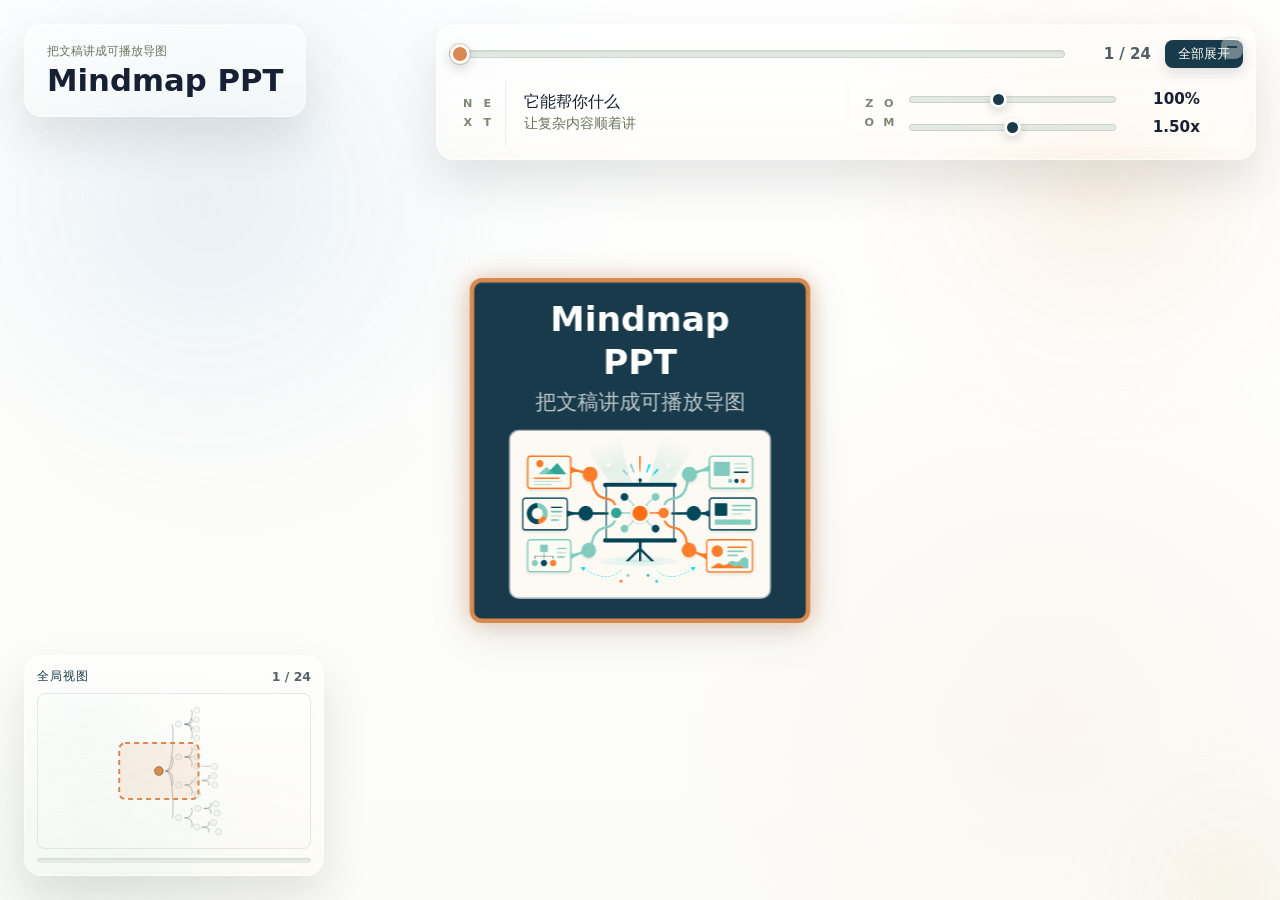
<file: index.html>
<!doctype html>
<html lang="zh-CN">
  <head>
    <meta charset="UTF-8" />
    <meta name="viewport" content="width=device-width, initial-scale=1.0" />
    <title>Mindmap PPT Demo</title>
    <style>
:root {
  --node-image-thumb-width: 161px;
  --node-image-thumb-height: 84px;
  --node-image-expanded-width: 437px;
  --node-image-expanded-height: 480px;
  --node-image-max-ratio: 0.45;
  --active-node-scale: 1.5;
  color: #172033;
  background: #fcfcf8;
  font-family:
    Inter, ui-sans-serif, system-ui, -apple-system, BlinkMacSystemFont, "Segoe UI",
    "PingFang SC", "Microsoft YaHei", sans-serif;
  font-synthesis: none;
  text-rendering: optimizeLegibility;
}

* {
  box-sizing: border-box;
}

body {
  min-width: 320px;
  min-height: 100vh;
  margin: 0;
  background: linear-gradient(180deg, #ffffff 0%, #fbfbf7 100%);
}

button {
  font: inherit;
}

body.image-viewer-open {
  overflow: hidden;
}

.app-shell {
  width: 100vw;
  height: 100vh;
  min-height: 100vh;
  margin: 0;
}

.eyebrow {
  margin: 0 0 5px;
  color: #6b745d;
  font-size: 0.78rem;
  font-weight: 800;
  letter-spacing: 0;
  text-transform: uppercase;
}

h1 {
  margin: 0;
  color: #182033;
  font-size: clamp(1.6rem, 2.4vw, 2.7rem);
  line-height: 1.04;
  white-space: pre-line;
}

.control-main {
  --slider-readout-gap: 14px;
  --slider-readout-width: 72px;
  --zoom-control-pad-x: 12px;
  --control-readout-right: 42px;
  display: grid;
  grid-template-rows: 34px auto;
  gap: 8px;
  min-width: 0;
  transition:
    opacity 220ms ease,
    transform 260ms cubic-bezier(0.22, 1, 0.36, 1);
}

.node-scrubber {
  display: grid;
  grid-template-columns: minmax(0, 1fr) var(--slider-readout-width) auto;
  align-items: center;
  gap: var(--slider-readout-gap);
  min-width: 0;
  height: 34px;
  padding-right: 0;
}

#nodeSlider {
  --slider-progress: 0%;
  appearance: none;
  width: 100%;
  height: 28px;
  margin: 0;
  border-radius: 999px;
  background: transparent;
  cursor: pointer;
}

#nodeSlider::-webkit-slider-runnable-track {
  height: 8px;
  border: 1px solid rgba(31, 52, 56, 0.12);
  border-radius: 999px;
  background:
    linear-gradient(90deg, #183a4a 0 var(--slider-progress), rgba(224, 231, 224, 0.9) var(--slider-progress) 100%);
  box-shadow: inset 0 1px 2px rgba(24, 36, 42, 0.1);
}

#nodeSlider::-moz-range-track {
  height: 8px;
  border: 1px solid rgba(31, 52, 56, 0.12);
  border-radius: 999px;
  background:
    linear-gradient(90deg, #183a4a 0 var(--slider-progress), rgba(224, 231, 224, 0.9) var(--slider-progress) 100%);
  box-shadow: inset 0 1px 2px rgba(24, 36, 42, 0.1);
}

#nodeSlider::-webkit-slider-thumb {
  appearance: none;
  width: 20px;
  height: 20px;
  margin-top: -7px;
  border: 3px solid #ffffff;
  border-radius: 999px;
  background: #d8894f;
  box-shadow:
    0 4px 12px rgba(24, 36, 42, 0.2),
    0 0 0 1px rgba(161, 86, 43, 0.26);
}

#nodeSlider::-moz-range-thumb {
  width: 14px;
  height: 14px;
  border: 3px solid #ffffff;
  border-radius: 999px;
  background: #d8894f;
  box-shadow:
    0 4px 12px rgba(24, 36, 42, 0.2),
    0 0 0 1px rgba(161, 86, 43, 0.26);
}

#nodeSlider:focus-visible {
  outline: none;
}

#nodeSlider:focus-visible::-webkit-slider-thumb {
  box-shadow:
    0 4px 12px rgba(24, 36, 42, 0.2),
    0 0 0 1px rgba(161, 86, 43, 0.26),
    0 0 0 4px rgba(216, 137, 79, 0.2);
}

#nodeSlider:focus-visible::-moz-range-thumb {
  box-shadow:
    0 4px 12px rgba(24, 36, 42, 0.2),
    0 0 0 1px rgba(161, 86, 43, 0.26),
    0 0 0 4px rgba(216, 137, 79, 0.2);
}

.counter {
  min-width: var(--slider-readout-width);
  color: #515d66;
  font-size: 0.94rem;
  font-weight: 800;
  text-align: right;
}

.expand-all-button {
  display: inline-grid;
  place-items: center;
  min-width: 72px;
  height: 28px;
  padding: 0 12px;
  border: 1px solid rgba(24, 58, 74, 0.14);
  border-radius: 8px;
  color: #fffdf8;
  background: #183a4a;
  box-shadow: 0 6px 14px rgba(24, 36, 42, 0.12);
  cursor: pointer;
  font-size: 0.84rem;
  font-weight: 850;
  line-height: 1;
  white-space: nowrap;
  transition:
    background-color 180ms ease,
    border-color 180ms ease,
    opacity 180ms ease,
    transform 180ms ease;
}

.expand-all-button:hover,
.expand-all-button:focus-visible {
  border-color: rgba(216, 137, 79, 0.48);
  background: #214b5e;
}

.expand-all-button:focus-visible {
  outline: 3px solid rgba(216, 137, 79, 0.22);
  outline-offset: 2px;
}

.expand-all-button:disabled {
  cursor: default;
  opacity: 0.55;
  transform: none;
}

.node-readout {
  display: grid;
  grid-template-columns: repeat(2, minmax(0, 1fr));
  gap: 8px;
  min-width: 0;
}

.readout-card,
.zoom-control {
  min-width: 0;
  border: 1px solid rgba(255, 255, 255, 0.24);
  border-radius: 8px;
  background: rgba(255, 255, 255, 0.28);
}

.readout-card {
  display: flex;
  align-items: stretch;
  min-height: 68px;
  padding: 0;
  gap: 0;
  overflow: hidden;
  background: rgba(255, 255, 255, 0.3);
  border-color: rgba(255, 255, 255, 0.2);
}

.readout-icon {
  display: grid;
  flex: 0 0 56px;
  place-items: center;
  padding: 10px 0;
  border-right: 1px solid rgba(24, 58, 74, 0.08);
  background: linear-gradient(180deg, rgba(255, 255, 255, 0.3), rgba(247, 248, 245, 0.16));
}

.letter-grid {
  --letter-grid-size: 34px;
  --letter-grid-gap: 5px;
  display: grid;
  grid-template-columns: repeat(2, 1fr);
  grid-auto-rows: 1fr;
  place-items: center;
  width: var(--letter-grid-size);
  height: var(--letter-grid-size);
  gap: var(--letter-grid-gap);
  color: #7d8775;
}

.letter-grid span {
  font-size: 0.7rem;
  font-weight: 900;
  line-height: 1;
  letter-spacing: 0;
}

.readout-card .node-content {
  flex: 1 1 auto;
  min-width: 0;
  min-height: 100%;
  padding: 11px 18px 13px;
  border: 0;
  border-radius: 0;
  background: transparent;
  box-shadow: none;
  text-align: left;
  white-space: normal;
  place-items: start;
  align-content: center;
  transform: none;
}

.readout-card .node-subtitle,
.readout-card .node-title {
  display: block;
  width: 100%;
  overflow: hidden;
  text-overflow: ellipsis;
  white-space: nowrap;
}

.readout-card .node-title {
  font-size: 1rem;
  line-height: 1.28;
}

.zoom-control {
  display: grid;
  grid-template-columns: 32px minmax(0, 1fr);
  align-items: center;
  gap: var(--slider-readout-gap);
  min-height: 68px;
  padding: 0 var(--control-readout-right) 0 var(--zoom-control-pad-x);
}

.zoom-icon {
  display: grid;
  align-self: stretch;
  justify-self: center;
  place-items: center;
}

.zoom-fields {
  display: grid;
  gap: 6px;
  min-width: 0;
}

.zoom-row {
  display: grid;
  grid-template-columns: minmax(120px, 1fr) minmax(5ch, calc(var(--slider-readout-width) - var(--zoom-control-pad-x) + 1.5ch));
  align-items: center;
  gap: 9px;
  min-width: 0;
}

.zoom-control input {
  appearance: none;
  width: 100%;
  height: 22px;
  margin: 0;
  background: transparent;
  cursor: pointer;
}

.zoom-control input::-webkit-slider-runnable-track {
  height: 7px;
  border: 1px solid rgba(31, 52, 56, 0.12);
  border-radius: 999px;
  background: rgba(224, 231, 224, 0.9);
}

.zoom-control input::-moz-range-track {
  height: 7px;
  border: 1px solid rgba(31, 52, 56, 0.12);
  border-radius: 999px;
  background: rgba(224, 231, 224, 0.9);
}

.zoom-control input::-webkit-slider-thumb {
  appearance: none;
  width: 17px;
  height: 17px;
  margin-top: -6px;
  border: 3px solid #ffffff;
  border-radius: 999px;
  background: #183a4a;
  box-shadow: 0 3px 10px rgba(24, 36, 42, 0.18);
}

.zoom-control input::-moz-range-thumb {
  width: 11px;
  height: 11px;
  border: 3px solid #ffffff;
  border-radius: 999px;
  background: #183a4a;
  box-shadow: 0 3px 10px rgba(24, 36, 42, 0.18);
}

.zoom-control strong {
  min-width: 4.5ch;
  overflow: visible;
  color: #172033;
  font-size: 0.95rem;
  font-weight: 850;
  font-variant-numeric: tabular-nums;
  text-align: right;
  text-overflow: ellipsis;
  white-space: nowrap;
}

.control-hint {
  margin: 8px 0 0;
  padding-right: var(--control-readout-right);
  color: rgba(81, 93, 102, 0.78);
  font-size: 0.78rem;
  font-weight: 750;
  line-height: 1.25;
  text-align: right;
}

.presentation-frame {
  position: relative;
  isolation: isolate;
  overflow: hidden;
  width: 100%;
  height: 100%;
  min-height: 100vh;
  background:
    radial-gradient(circle at 18% 18%, rgba(226, 236, 242, 0.28) 0%, rgba(226, 236, 242, 0.14) 18%, rgba(255, 255, 255, 0) 34%),
    radial-gradient(circle at 82% 78%, rgba(247, 231, 213, 0.24) 0%, rgba(247, 231, 213, 0.11) 16%, rgba(255, 255, 255, 0) 30%),
    linear-gradient(180deg, rgba(255, 255, 255, 0.992), rgba(251, 251, 247, 0.972));
}

.presentation-frame::before,
.presentation-frame::after,
#mindmap::before,
#mindmap::after {
  content: "";
  position: absolute;
  border-radius: 999px;
  pointer-events: none;
  z-index: 0;
  filter: blur(26px);
  opacity: 0.9;
  will-change: transform;
}

.presentation-frame::before {
  top: -12vh;
  left: -8vw;
  width: min(48vw, 760px);
  height: min(48vw, 760px);
  background:
    radial-gradient(circle, rgba(219, 233, 241, 0.6) 0%, rgba(219, 233, 241, 0.34) 24%, rgba(219, 233, 241, 0.12) 40%, rgba(255, 255, 255, 0) 64%);
  animation: background-orbit-a 18s linear infinite;
}

.presentation-frame::after {
  top: -12vh;
  right: -8vw;
  width: min(44vw, 700px);
  height: min(44vw, 700px);
  background:
    radial-gradient(circle, rgba(247, 228, 206, 0.58) 0%, rgba(247, 228, 206, 0.3) 24%, rgba(247, 228, 206, 0.12) 40%, rgba(255, 255, 255, 0) 64%);
  animation: background-orbit-b 21s linear infinite;
}

#mindmap::before,
#mindmap::after {
  z-index: -1;
}

#mindmap::before {
  bottom: -14vh;
  left: -6vw;
  width: min(28vw, 420px);
  height: min(28vw, 420px);
  background:
    radial-gradient(circle, rgba(224, 239, 233, 0.56) 0%, rgba(224, 239, 233, 0.3) 24%, rgba(224, 239, 233, 0.12) 40%, rgba(255, 255, 255, 0) 64%);
  animation: background-orbit-c 14s linear infinite;
}

#mindmap::after {
  right: -8vw;
  bottom: -16vh;
  width: min(24vw, 360px);
  height: min(24vw, 360px);
  background:
    radial-gradient(circle, rgba(241, 234, 215, 0.52) 0%, rgba(241, 234, 215, 0.28) 24%, rgba(241, 234, 215, 0.12) 40%, rgba(255, 255, 255, 0) 64%);
  animation: background-orbit-d 12s linear infinite;
}

.floating-ui {
  position: absolute;
  inset: 0;
  z-index: 10;
  display: flex;
  align-items: flex-start;
  justify-content: space-between;
  gap: 18px;
  padding: 24px;
  pointer-events: none;
}

.glass-panel {
  border: 1px solid rgba(255, 255, 255, 0.34);
  border-radius: 18px;
  background:
    linear-gradient(180deg, rgba(255, 255, 255, 0.52), rgba(255, 250, 243, 0.24));
  box-shadow:
    0 22px 46px rgba(40, 51, 46, 0.12),
    inset 0 1px 0 rgba(255, 255, 255, 0.72);
  backdrop-filter: blur(22px) saturate(140%);
  -webkit-backdrop-filter: blur(22px) saturate(140%);
}

.title-panel,
.controls {
  pointer-events: auto;
}

.title-panel {
  max-width: min(34rem, calc(100vw - 80px));
  padding: 18px 22px 19px;
}

.controls {
  position: relative;
  display: grid;
  grid-template-columns: minmax(0, 1fr);
  align-items: stretch;
  width: min(820px, 66vw);
  min-width: min(680px, 62vw);
  padding: 12px;
  transition:
    width 260ms cubic-bezier(0.22, 1, 0.36, 1),
    min-width 260ms cubic-bezier(0.22, 1, 0.36, 1),
    padding 260ms cubic-bezier(0.22, 1, 0.36, 1);
}

.controls-toggle {
  position: absolute;
  right: 12px;
  top: 12px;
  z-index: 2;
  display: grid;
  place-items: center;
  width: 22px;
  height: 22px;
  padding: 0;
  border: 1px solid rgba(24, 58, 74, 0.14);
  border-radius: 8px;
  color: #183a4a;
  background: rgba(255, 255, 255, 0.38);
  box-shadow: 0 6px 14px rgba(24, 36, 42, 0.08);
  cursor: pointer;
  transition:
    background-color 180ms ease,
    border-color 180ms ease,
    transform 180ms ease;
}

.controls-toggle:hover,
.controls-toggle:focus-visible {
  border-color: rgba(216, 137, 79, 0.42);
  background: rgba(255, 255, 255, 0.62);
}

.controls-toggle:focus-visible {
  outline: 3px solid rgba(216, 137, 79, 0.2);
  outline-offset: 2px;
}

.controls-toggle span {
  font-size: 1rem;
  font-weight: 900;
  line-height: 1;
  transform: translateY(-1px);
}

.controls.collapsed {
  width: 46px;
  min-width: 46px;
  height: 46px;
  padding: 12px;
}

.controls.collapsed .control-main {
  opacity: 0;
  pointer-events: none;
  transform: scale(0.96);
  visibility: hidden;
}

.controls.collapsed .controls-toggle {
  right: 12px;
  top: 12px;
}

.global-view {
  position: absolute;
  left: 24px;
  bottom: 24px;
  z-index: 11;
  width: min(300px, calc(100vw - 48px));
  padding: 12px;
  pointer-events: auto;
  user-select: none;
}

.global-view-head {
  display: flex;
  align-items: center;
  justify-content: space-between;
  gap: 12px;
  margin-bottom: 8px;
  color: #183a4a;
  font-size: 0.76rem;
  font-weight: 900;
  letter-spacing: 0.08em;
  text-transform: uppercase;
}

.global-view-head strong {
  color: #56636a;
  font-size: 0.78rem;
  font-variant-numeric: tabular-nums;
  letter-spacing: 0;
  text-transform: none;
}

.global-map {
  display: block;
  width: 100%;
  height: 156px;
  border: 1px solid rgba(24, 58, 74, 0.1);
  border-radius: 8px;
  background:
    linear-gradient(180deg, rgba(255, 255, 255, 0.46), rgba(247, 248, 245, 0.28)),
    radial-gradient(circle at 18% 22%, rgba(224, 239, 233, 0.42), transparent 42%);
  box-shadow: inset 0 1px 0 rgba(255, 255, 255, 0.62);
}

.global-map-link {
  fill: none;
  stroke: rgba(42, 55, 68, 0.22);
  stroke-linecap: round;
  stroke-width: 1.4;
}

.global-map-link.played {
  stroke: rgba(24, 58, 74, 0.52);
  stroke-width: 1.8;
}

.global-map-node {
  pointer-events: none;
  stroke: rgba(24, 58, 74, 0.22);
  stroke-width: 1;
  transition:
    fill 260ms ease,
    opacity 260ms ease,
    stroke 260ms ease;
}

.global-map-node.pending {
  fill: rgba(231, 235, 229, 0.86);
  opacity: 0.5;
}

.global-map-node.played {
  fill: #eef7f3;
  opacity: 0.88;
}

.global-map-node.active {
  fill: #d8894f;
  stroke: rgba(24, 58, 74, 0.42);
  opacity: 1;
}

.global-map-viewport {
  cursor: grab;
  fill: rgba(216, 137, 79, 0.12);
  pointer-events: all;
  stroke: #d8894f;
  stroke-dasharray: 5 4;
  stroke-linejoin: round;
  stroke-width: 2;
  vector-effect: non-scaling-stroke;
}

.global-map-viewport.dragging,
body.global-view-dragging .global-map-viewport {
  cursor: grabbing;
}

.global-progress-track {
  height: 5px;
  margin-top: 9px;
  overflow: hidden;
  border-radius: 999px;
  background: rgba(224, 231, 224, 0.84);
  box-shadow: inset 0 1px 2px rgba(24, 36, 42, 0.1);
}

.global-progress-bar {
  display: block;
  width: 0%;
  height: 100%;
  border-radius: inherit;
  background: linear-gradient(90deg, #183a4a, #d8894f);
  transition: width 340ms cubic-bezier(0.22, 1, 0.36, 1);
}

#mindmap {
  display: block;
  position: relative;
  z-index: 1;
  overflow: hidden;
  width: 100%;
  height: 100%;
  min-height: 100vh;
  cursor: grab;
  overscroll-behavior: contain;
  touch-action: none;
}

body.canvas-panning #mindmap {
  cursor: grabbing;
}

.map-layer,
.node-layer,
.link-layer {
  position: absolute;
  top: 0;
  left: 0;
  transform-origin: 0 0;
}

.map-layer {
  transition: transform 640ms cubic-bezier(0.22, 1, 0.36, 1);
  will-change: transform;
}

body.global-view-dragging .map-layer {
  transition: none;
}

body.canvas-panning .map-layer {
  transition: none;
}

.node-layer,
.link-layer {
  width: 100%;
  height: 100%;
}

.link-layer {
  overflow: visible;
  pointer-events: none;
}

@keyframes background-orbit-a {
  0% {
    transform: translate3d(0, 0, 0) scale(1);
  }
  25% {
    transform: translate3d(28vw, -4vh, 0) scale(1.08);
  }
  50% {
    transform: translate3d(42vw, 20vh, 0) scale(0.96);
  }
  75% {
    transform: translate3d(10vw, 42vh, 0) scale(1.04);
  }
  100% {
    transform: translate3d(0, 0, 0) scale(1);
  }
}

@keyframes background-orbit-b {
  0% {
    transform: translate3d(0, 0, 0) scale(1);
  }
  25% {
    transform: translate3d(-28vw, -4vh, 0) scale(1.06);
  }
  50% {
    transform: translate3d(-42vw, 19vh, 0) scale(0.93);
  }
  75% {
    transform: translate3d(-10vw, 41vh, 0) scale(1.02);
  }
  100% {
    transform: translate3d(0, 0, 0) scale(1);
  }
}

@keyframes background-orbit-c {
  0% {
    transform: translate3d(0, 0, 0) scale(1);
  }
  25% {
    transform: translate3d(22vw, -34vh, 0) scale(1.08);
  }
  50% {
    transform: translate3d(40vw, -46vh, 0) scale(0.95);
  }
  75% {
    transform: translate3d(12vw, -8vh, 0) scale(1.04);
  }
  100% {
    transform: translate3d(0, 0, 0) scale(1);
  }
}

@keyframes background-orbit-d {
  0% {
    transform: translate3d(0, 0, 0) scale(1);
  }
  25% {
    transform: translate3d(-22vw, -34vh, 0) scale(1.06);
  }
  50% {
    transform: translate3d(-40vw, -44vh, 0) scale(0.95);
  }
  75% {
    transform: translate3d(-12vw, -8vh, 0) scale(1.03);
  }
  100% {
    transform: translate3d(0, 0, 0) scale(1);
  }
}

.node-measurer {
  position: fixed;
  top: -10000px;
  left: -10000px;
  visibility: hidden;
  pointer-events: none;
}

.node-measurer .node-content {
  width: max-content;
}

.mind-node {
  position: absolute;
  top: 0;
  left: 0;
  display: grid;
  place-items: center;
  opacity: 1;
  transform-origin: center;
  cursor: pointer;
  filter: drop-shadow(0 10px 18px rgb(24 38 44 / 0.1));
  transition:
    width 860ms cubic-bezier(0.22, 1, 0.36, 1),
    height 860ms cubic-bezier(0.22, 1, 0.36, 1),
    transform 820ms cubic-bezier(0.22, 1, 0.36, 1),
    opacity 420ms ease;
}

.mind-node.entering {
  opacity: 1;
}

.mind-node.leaving {
  opacity: 0;
}

.node-content {
  display: grid;
  grid-auto-rows: max-content;
  place-items: center;
  gap: 3px;
  width: 100%;
  min-width: 146px;
  min-height: 57px;
  padding: 10px 23px 13px;
  border: 2px solid rgba(26, 42, 49, 0.18);
  border-radius: 8px;
  color: #172033;
  background: #ffffff;
  box-shadow: inset 0 1px 0 rgba(255, 255, 255, 0.94);
  line-height: 1.25;
  text-align: center;
  white-space: nowrap;
  transform-origin: center;
  transform: scale(1);
  opacity: 1;
  transition:
    transform 920ms cubic-bezier(0.18, 1.08, 0.32, 1),
    opacity 480ms ease,
    background-color 620ms ease,
    border-color 620ms ease,
    border-width 620ms ease,
    color 620ms ease,
    box-shadow 620ms ease;
}

.node-subtitle {
  order: 2;
  color: #6b745d;
  font-size: 14px;
  font-weight: 850;
  line-height: 1.2;
  white-space: pre-line;
}

.node-content:not(.has-subtitle) .node-subtitle {
  display: none;
}

.node-title {
  order: 1;
  color: inherit;
  font-size: 23px;
  font-weight: 900;
  line-height: 1.25;
  white-space: pre-line;
}

.node-image {
  --node-image-width: var(--node-image-thumb-width);
  --node-image-max-height: var(--node-image-thumb-height);
  order: 3;
  appearance: none;
  display: block;
  width: 100%;
  max-width: min(100%, var(--node-image-width));
  height: auto;
  max-height: var(--node-image-max-height);
  margin-top: 4px;
  padding: 0;
  overflow: hidden;
  border: 1px solid rgba(31, 52, 56, 0.12);
  border-radius: 7px;
  background: rgba(255, 255, 255, 0.7);
  cursor: zoom-in;
  box-sizing: border-box;
  transition:
    max-width 920ms cubic-bezier(0.22, 1, 0.36, 1),
    max-height 920ms cubic-bezier(0.22, 1, 0.36, 1),
    margin-top 920ms cubic-bezier(0.22, 1, 0.36, 1),
    border-color 620ms ease,
    background-color 620ms ease;
}

.node-image:hover,
.node-image:focus-visible {
  border-color: rgba(216, 137, 79, 0.58);
  background: rgba(255, 255, 255, 0.86);
}

.node-image:focus-visible {
  outline: 3px solid rgba(216, 137, 79, 0.2);
  outline-offset: 2px;
}

.node-content:not(.has-node-image) .node-image {
  display: none;
}

.node-content.image-expanded .node-image {
  --node-image-width: min(100%, var(--node-image-expanded-width));
  --node-image-max-height: var(--node-image-expanded-height);
  margin-top: 8px;
}

.node-content:not(.image-expanded) .node-image {
  width: var(--node-image-thumb-width);
  height: var(--node-image-thumb-height);
  max-width: var(--node-image-thumb-width);
  max-height: var(--node-image-thumb-height);
}

.node-image img {
  display: block;
  width: 100%;
  max-width: var(--node-image-width);
  height: auto;
  max-height: var(--node-image-max-height);
  object-fit: contain;
  transform: scale(1);
  transition:
    transform 920ms cubic-bezier(0.22, 1, 0.36, 1),
    opacity 480ms ease;
}

.mind-node.active .node-image img {
  max-height: min(var(--node-image-max-height), 260px);
}

.node-content:not(.image-expanded) .node-image img {
  height: var(--node-image-thumb-height);
  object-fit: cover;
  transform: scale(0.96);
}

.image-viewer {
  position: fixed;
  inset: 0;
  z-index: 50;
  display: grid;
  place-items: center;
  padding: clamp(18px, 4vw, 54px);
  background: rgba(18, 29, 35, 0.68);
  opacity: 0;
  pointer-events: none;
  cursor: zoom-out;
  backdrop-filter: blur(6px);
  transition: opacity 240ms ease;
}

.image-viewer.open {
  opacity: 1;
  pointer-events: auto;
}

.image-viewer-frame {
  position: relative;
  display: grid;
  place-items: center;
  width: fit-content;
  height: fit-content;
  max-width: min(92vw, 1280px);
  max-height: min(84vh, 900px);
  padding: clamp(12px, 2vw, 22px);
  border: 1px solid rgba(255, 255, 255, 0.42);
  border-radius: 8px;
  background: rgba(255, 253, 248, 0.96);
  box-shadow: 0 28px 80px rgba(5, 12, 16, 0.36);
  transform: scale(0.965);
  transition: transform 260ms cubic-bezier(0.22, 1, 0.36, 1);
}

.image-viewer.open .image-viewer-frame {
  transform: scale(1);
}

.image-viewer-img {
  display: block;
  width: auto;
  height: auto;
  max-width: min(88vw, 1220px);
  max-height: min(80vh, 840px);
  object-fit: contain;
}

.mind-node.active .node-content {
  transform: scale(var(--active-node-scale));
}

.mind-node.entering .node-content {
  opacity: 0;
  transform: scale(0.58);
}

.mind-node.path-node .node-content {
  border-color: rgba(38, 77, 92, 0.34);
  background: #fffdf8;
}

.mind-node.complete-node .node-content {
  border-color: rgba(37, 126, 103, 0.35);
  background: #eef7f3;
}

.mind-node.active .node-content {
  border-color: #d8894f;
  border-width: 3px;
  color: #ffffff;
  background: #183a4a;
  box-shadow:
    0 0 14px rgba(216, 137, 79, 0.42),
    inset 0 1px 0 rgba(255, 255, 255, 0.08);
}

.mind-node.active .node-subtitle {
  color: rgba(255, 255, 255, 0.72);
}

.mind-link {
  fill: none;
  stroke: rgba(42, 55, 68, 0.3);
  stroke-width: 3;
  stroke-linecap: round;
  opacity: 1;
  transition:
    d 520ms cubic-bezier(0.22, 1, 0.36, 1),
    opacity 220ms ease,
    stroke 240ms ease,
    stroke-width 240ms ease;
}

.mind-link.leaving {
  opacity: 0;
}

.mind-link.entering {
  animation: link-draw 920ms cubic-bezier(0.22, 1, 0.36, 1) both;
}

.mind-link.path-link {
  stroke: rgba(24, 58, 74, 0.74);
  stroke-width: 4;
}

@keyframes link-draw {
  0% {
    opacity: 0;
    stroke-dasharray: 0 1;
    stroke-dashoffset: 1;
  }
  20% {
    opacity: 1;
  }
  100% {
    opacity: 1;
    stroke-dasharray: 1 1;
    stroke-dashoffset: 0;
  }
}

@media (max-width: 720px) {
  .floating-ui {
    display: grid;
    grid-template-columns: 1fr;
    align-content: start;
    justify-items: stretch;
    padding: 14px;
    gap: 14px;
  }

  .controls {
    grid-template-columns: minmax(0, 1fr);
    width: 100%;
    min-width: 0;
  }

  .control-main {
    --slider-readout-gap: 10px;
    --slider-readout-width: 58px;
    --zoom-control-pad-x: 10px;
    --control-readout-right: 38px;
  }

  .node-readout {
    grid-template-columns: minmax(0, 1fr);
  }

  .control-main {
    grid-template-rows: 34px auto;
  }

  .readout-card .node-content {
    padding: 10px 14px 12px;
  }

  .readout-icon {
    flex-basis: 50px;
  }

  .zoom-control {
    min-height: 54px;
    padding: 0 var(--control-readout-right) 0 var(--zoom-control-pad-x);
  }

  .control-hint {
    text-align: right;
  }

  h1 {
    font-size: 1.55rem;
  }

  .title-panel {
    max-width: none;
    padding: 16px 18px 17px;
  }

  .global-view {
    left: 14px;
    bottom: 14px;
    width: min(248px, calc(100vw - 28px));
    padding: 10px;
  }

  .global-map {
    height: 118px;
  }

  .counter {
    min-width: 58px;
    font-size: 0.82rem;
  }
}

@media (prefers-reduced-motion: reduce) {
  .presentation-frame::before,
  .presentation-frame::after,
  #mindmap::before,
  #mindmap::after {
    animation: none;
  }
}
    </style>
  </head>
  <body>
    <main class="app-shell">
      <section class="presentation-frame">
        <div id="mindmap" role="img" aria-label="Animated mindmap presentation">
          <div class="map-layer" id="mapLayer">
            <svg class="link-layer" id="linkLayer" aria-hidden="true"></svg>
            <div class="node-layer" id="nodeLayer"></div>
          </div>
        </div>

        <aside class="global-view glass-panel" aria-label="全局播放视图">
          <div class="global-view-head">
            <span>全局视图</span>
            <strong id="globalProgressText">1 / 1</strong>
          </div>
          <svg class="global-map" id="globalMap" role="img" aria-label="整体播放进度与当前画布焦点">
            <g id="globalMapLinks"></g>
            <g id="globalMapNodes"></g>
            <rect class="global-map-viewport" id="globalMapViewport" rx="6" ry="6"></rect>
          </svg>
          <div class="global-progress-track" aria-hidden="true">
            <span class="global-progress-bar" id="globalProgressBar"></span>
          </div>
        </aside>

        <section class="floating-ui" aria-label="Presentation controls">
          <div class="title-panel glass-panel">
            <p class="eyebrow" id="deckSubtitle">Markdown Mindmap</p>
            <h1 id="deckTitle">root</h1>
          </div>

          <div class="controls glass-panel" aria-label="节点演示操作区">
            <button
              class="controls-toggle"
              id="controlsToggle"
              type="button"
              aria-expanded="true"
              aria-controls="controlsBody"
              aria-label="收起控制面板"
              title="收起控制面板"
            >
              <span aria-hidden="true">−</span>
            </button>
            <div class="control-main" id="controlsBody">
              <div class="node-scrubber">
                <input id="nodeSlider" type="range" min="0" max="0" value="0" aria-label="快速定位节点" />
                <span class="counter" id="counter">1 / 1</span>
                <button class="expand-all-button" id="expandAllButton" type="button">全部展开</button>
              </div>
              <div class="node-readout" aria-live="polite">
                <div class="readout-card">
                  <div class="readout-icon" aria-hidden="true">
                    <span class="letter-grid">
                      <span>N</span>
                      <span>E</span>
                      <span>X</span>
                      <span>T</span>
                    </span>
                  </div>
                  <div class="node-content has-subtitle" id="nextNodePreview">
                    <span class="node-subtitle" id="nextNodeSubtitle">即将进入</span>
                    <span class="node-title" id="nextNodeTitle">root</span>
                  </div>
                </div>
                <div class="zoom-control" aria-label="缩放设置">
                  <span class="zoom-icon" aria-hidden="true">
                    <span class="letter-grid">
                      <span>Z</span>
                      <span>O</span>
                      <span>O</span>
                      <span>M</span>
                    </span>
                  </span>
                  <div class="zoom-fields">
                    <label class="zoom-row" for="zoomSlider">
                      <input id="zoomSlider" type="range" min="70" max="140" value="100" aria-label="调整整体大小" />
                      <strong id="zoomValue">100%</strong>
                    </label>
                    <label class="zoom-row" for="activeScaleSlider">
                      <input
                        id="activeScaleSlider"
                        type="range"
                        min="100"
                        max="200"
                        step="5"
                        value="150"
                        aria-label="调整选中节点放大倍率"
                      />
                      <strong id="activeScaleValue">1.50x</strong>
                    </label>
                  </div>
                </div>
              </div>
            </div>
          </div>
        </section>
      </section>
    </main>

    <script src="./project/source.js"></script>
    <script>
const sourceMarkdown = window.sourceMarkdown;

if (typeof sourceMarkdown !== "string") {
  throw new Error("Mindmap source data was not loaded. Make sure project/source.js is included before index.html script.");
}

const mindmap = document.querySelector("#mindmap");
const mapLayer = document.querySelector("#mapLayer");
const linkLayer = document.querySelector("#linkLayer");
const nodeLayer = document.querySelector("#nodeLayer");
const deckSubtitle = document.querySelector("#deckSubtitle");
const deckTitle = document.querySelector("#deckTitle");
const counter = document.querySelector("#counter");
const controls = document.querySelector(".controls");
const controlsBody = document.querySelector("#controlsBody");
const controlsToggle = document.querySelector("#controlsToggle");
const nodeSlider = document.querySelector("#nodeSlider");
const expandAllButton = document.querySelector("#expandAllButton");
const zoomSlider = document.querySelector("#zoomSlider");
const zoomValue = document.querySelector("#zoomValue");
const activeScaleSlider = document.querySelector("#activeScaleSlider");
const activeScaleValue = document.querySelector("#activeScaleValue");
const nextNodePreview = document.querySelector("#nextNodePreview");
const nextNodeSubtitle = document.querySelector("#nextNodeSubtitle");
const nextNodeTitle = document.querySelector("#nextNodeTitle");
const globalMap = document.querySelector("#globalMap");
const globalMapLinks = document.querySelector("#globalMapLinks");
const globalMapNodes = document.querySelector("#globalMapNodes");
const globalMapViewport = document.querySelector("#globalMapViewport");
const globalProgressText = document.querySelector("#globalProgressText");
const globalProgressBar = document.querySelector("#globalProgressBar");
const imageViewer = createImageViewer();

const SVG_NS = "http://www.w3.org/2000/svg";
const layout = {
  minNodeWidth: 146,
  minNodeHeight: 57,
  pathGap: 99,
  rowGap: 75,
  stagePaddingX: 114,
  stagePaddingY: 72,
  centerBaseline: 520,
  cameraTargetCenterBand: 0.4,
};
const wheelNavigation = {
  threshold: 72,
  idleResetMs: 180,
};
const swipeNavigation = {
  intentDistance: 10,
  minDistance: 56,
  dominanceRatio: 1.25,
};

let activeIndex = 0;
let levelReview = null;
let pendingLevelReviews = [];
let root = parseMarkdownTree(sourceMarkdown);
let preorder = [];
let idToNode = new Map();
let renderedNodes = new Map();
let renderedLinks = new Map();
let currentNodeMetrics = new Map();
let imageConstraints = null;
let cameraZoom = Number(zoomSlider.value) / 100;
let activeScale = Number(activeScaleSlider.value) / 100;
let wheelDeltaBuffer = 0;
let wheelNavigationTimer = null;
let swipeStart = null;

// Canvas panning state
let isPanning = false;
let panStart = null;
let cameraPan = { x: 0, y: 0 };
let isGlobalViewDragging = false;
let globalViewDrag = null;
let globalViewState = null;

assignTreeMetadata(root);
preorder = collectPreorder(root);
idToNode = new Map(preorder.map((node) => [node.id, node]));
nodeSlider.max = String(preorder.length);
updateDeckHeading(root.label);

controlsToggle.addEventListener("click", () => {
  const isCollapsed = controls.classList.toggle("collapsed");
  controlsBody.inert = isCollapsed;
  controlsBody.setAttribute("aria-hidden", String(isCollapsed));
  controlsToggle.setAttribute("aria-expanded", String(!isCollapsed));
  controlsToggle.setAttribute("aria-label", isCollapsed ? "展开控制面板" : "收起控制面板");
  controlsToggle.title = isCollapsed ? "展开控制面板" : "收起控制面板";
  controlsToggle.querySelector("span").textContent = isCollapsed ? "+" : "−";
});
nodeSlider.addEventListener("input", (event) => {
  setActiveIndex(Number(event.target.value));
});
expandAllButton.addEventListener("click", () => {
  setActiveIndex(preorder.length);
});
zoomSlider.addEventListener("input", (event) => {
  cameraZoom = Number(event.target.value) / 100;
  render();
});
activeScaleSlider.addEventListener("input", (event) => {
  activeScale = Number(event.target.value) / 100;
  render();
});
window.addEventListener("keydown", handleKeydown);
window.addEventListener("wheel", handleWheel, { passive: false });
window.addEventListener("resize", () => render());
mindmap.addEventListener("touchstart", handleTouchStart, { passive: true });
mindmap.addEventListener("touchmove", handleTouchMove, { passive: false });
mindmap.addEventListener("touchend", handleTouchEnd, { passive: false });
mindmap.addEventListener("touchcancel", resetSwipeStart);

// Canvas panning events
mindmap.addEventListener("mousedown", handleMouseDown);
globalMapViewport.addEventListener("mousedown", handleGlobalViewportMouseDown);
window.addEventListener("mousemove", handleMouseMove);
window.addEventListener("mouseup", handleMouseUp);

render();

function handleKeydown(event) {
  if (imageViewer.isOpen()) {
    if (event.key === "Escape") {
      event.preventDefault();
      imageViewer.close();
    }
    return;
  }

  const stepByKey = {
    ArrowRight: 1,
    PageDown: 1,
    ArrowLeft: -1,
    PageUp: -1,
  };
  const step = stepByKey[event.key];
  if (step) {
    event.preventDefault();
    navigateByStep(step);
  }
}

function updateCursor() {
  mindmap.style.cursor = isPanning ? "grabbing" : "grab";
}

function handleWheel(event) {
  if (imageViewer.isOpen() || event.ctrlKey || event.metaKey) {
    return;
  }

  const deltaY = normalizeWheelDeltaY(event);
  if (Math.abs(deltaY) < 1) {
    return;
  }

  event.preventDefault();

  // Detect direction change and reset buffer
  if (wheelDeltaBuffer !== 0 && Math.sign(wheelDeltaBuffer) !== Math.sign(deltaY)) {
    wheelDeltaBuffer = 0;
  }

  wheelDeltaBuffer += deltaY;

  // Only move one step per wheel event, regardless of accumulated delta
  if (Math.abs(wheelDeltaBuffer) >= wheelNavigation.threshold) {
    const direction = wheelDeltaBuffer > 0 ? 1 : -1;
    navigateByStep(direction);
    wheelDeltaBuffer = 0;
  }

  scheduleWheelBufferReset();
}

function scheduleWheelBufferReset() {
  window.clearTimeout(wheelNavigationTimer);
  wheelNavigationTimer = window.setTimeout(() => {
    wheelDeltaBuffer = 0;
  }, wheelNavigation.idleResetMs);
}

function normalizeWheelDeltaY(event) {
  if (event.deltaMode === 1) {
    return event.deltaY * 16;
  }
  if (event.deltaMode === 2) {
    return event.deltaY * getViewportSize().height;
  }
  return event.deltaY;
}

function handleTouchStart(event) {
  if (imageViewer.isOpen() || event.touches.length !== 1) {
    resetSwipeStart();
    return;
  }
  const touch = event.touches[0];
  swipeStart = {
    x: touch.clientX,
    y: touch.clientY,
    isVerticalSwipe: false,
  };
}

function handleTouchMove(event) {
  if (!swipeStart || event.touches.length !== 1) {
    return;
  }
  const touch = event.touches[0];
  const dx = touch.clientX - swipeStart.x;
  const dy = touch.clientY - swipeStart.y;
  const isVerticalIntent =
    Math.abs(dy) >= swipeNavigation.intentDistance &&
    Math.abs(dy) > Math.abs(dx) * swipeNavigation.dominanceRatio;
  if (swipeStart.isVerticalSwipe || isVerticalIntent) {
    swipeStart.isVerticalSwipe = true;
    event.preventDefault();
  }
}

function handleTouchEnd(event) {
  if (!swipeStart || event.changedTouches.length === 0) {
    resetSwipeStart();
    return;
  }
  const touch = event.changedTouches[0];
  const dx = touch.clientX - swipeStart.x;
  const dy = touch.clientY - swipeStart.y;
  const isVerticalSwipe =
    swipeStart.isVerticalSwipe &&
    Math.abs(dy) >= swipeNavigation.minDistance &&
    Math.abs(dy) > Math.abs(dx) * swipeNavigation.dominanceRatio;
  if (isVerticalSwipe) {
    event.preventDefault();
    navigateByStep(dy < 0 ? 1 : -1);
  }
  resetSwipeStart();
}

function resetSwipeStart() {
  swipeStart = null;
}

function handleMouseDown(event) {
  if (event.button !== 0 || isInteractivePanTarget(event.target)) {
    return;
  }
  event.preventDefault();
  isPanning = true;
  panStart = { x: event.clientX, y: event.clientY };
  document.body.classList.add("canvas-panning");
  updateCursor();
}

function handleMouseMove(event) {
  if (isGlobalViewDragging) {
    handleGlobalViewportDrag(event);
    return;
  }

  if (!isPanning || !panStart) {
    return;
  }
  const dx = (event.clientX - panStart.x) / cameraZoom;
  const dy = (event.clientY - panStart.y) / cameraZoom;
  cameraPan.x += dx;
  cameraPan.y += dy;
  panStart = { x: event.clientX, y: event.clientY };
  render();
}

function handleMouseUp(event) {
  if (isGlobalViewDragging) {
    finishGlobalViewportDrag();
    return;
  }

  if (event.button !== 0 || !isPanning) {
    return;
  }
  isPanning = false;
  panStart = null;
  document.body.classList.remove("canvas-panning");
  updateCursor();
}

function isInteractivePanTarget(target) {
  return target instanceof Element && Boolean(target.closest("button, input, textarea, select, a"));
}

function handleGlobalViewportMouseDown(event) {
  if (event.button !== 0 || !globalViewState) {
    return;
  }

  event.preventDefault();
  event.stopPropagation();
  isGlobalViewDragging = true;
  globalMapViewport.classList.add("dragging");
  document.body.classList.add("global-view-dragging");

  const pointer = getGlobalMapPointer(event);
  globalViewDrag = {
    pointerOffsetX: pointer.x - globalViewState.viewportRect.x,
    pointerOffsetY: pointer.y - globalViewState.viewportRect.y,
  };
}

function handleGlobalViewportDrag(event) {
  if (!globalViewState || !globalViewDrag) {
    return;
  }

  event.preventDefault();
  const pointer = getGlobalMapPointer(event);
  const desiredMapRect = {
    x: pointer.x - globalViewDrag.pointerOffsetX,
    y: pointer.y - globalViewDrag.pointerOffsetY,
    width: globalViewState.viewportRect.width,
    height: globalViewState.viewportRect.height,
  };
  const clampedMapRect = {
    ...desiredMapRect,
    x: clamp(desiredMapRect.x, 0, Math.max(0, globalViewState.mapSize.width - desiredMapRect.width)),
    y: clamp(desiredMapRect.y, 0, Math.max(0, globalViewState.mapSize.height - desiredMapRect.height)),
  };
  const desiredLogicalViewport = globalViewState.project.unprojectRect(clampedMapRect);

  cameraPan.x = globalViewState.baseViewport.x - desiredLogicalViewport.x;
  cameraPan.y = globalViewState.baseViewport.y - desiredLogicalViewport.y;
  render();
}

function finishGlobalViewportDrag() {
  isGlobalViewDragging = false;
  globalViewDrag = null;
  globalMapViewport.classList.remove("dragging");
  document.body.classList.remove("global-view-dragging");
}

function getGlobalMapPointer(event) {
  const rect = globalMap.getBoundingClientRect();
  const viewBox = globalMap.viewBox.baseVal;
  const widthScale = viewBox.width / Math.max(1, rect.width);
  const heightScale = viewBox.height / Math.max(1, rect.height);

  return {
    x: (event.clientX - rect.left) * widthScale + viewBox.x,
    y: (event.clientY - rect.top) * heightScale + viewBox.y,
  };
}

function parseMarkdownTree(markdown) {
  const stack = [];
  let nextId = 0;
  let parsedRoot = null;

  markdown
    .split("\n")
    .filter((line) => line.trim())
    .forEach((line) => {
      const itemMatch = line.match(/^(\s*)-\s+(.+)$/);
      if (!itemMatch) {
        const continuationMatch = line.match(/^(\s+)(\S.*)$/);
        if (continuationMatch && stack.length > 0) {
          const indent = continuationMatch[1].replace(/\t/g, "    ").length;
          const continuationParent = findContinuationParent(stack, indent);
          const continuationText = continuationMatch[2].trim();

          if (continuationParent) {
            if (continuationText.startsWith("@image ")) {
              continuationParent.image = resolveImagePath(continuationText.slice("@image ".length).trim());
              return;
            }
            continuationParent.label = `${continuationParent.label}\n${continuationText}`;
          }
        }
        return;
      }

      const indent = itemMatch[1].replace(/\t/g, "    ").length;

      while (stack.length > 0 && stack[stack.length - 1].indent >= indent) {
        stack.pop();
      }

      const depth = stack.length;
      const node = {
        id: `node-${nextId++}`,
        label: itemMatch[2].trim(),
        children: [],
        parent: null,
        depth,
        image: "",
        preorderIndex: 0,
      };

      if (depth === 0) {
        parsedRoot = node;
      } else {
        const parent = stack[depth - 1].node;
        node.parent = parent;
        parent.children.push(node);
      }

      stack.push({ node, indent });
    });

  return parsedRoot;
}

function findContinuationParent(stack, indent) {
  for (let index = stack.length - 1; index >= 0; index -= 1) {
    if (stack[index].indent <= indent) {
      return stack[index].node;
    }
  }
  return stack[stack.length - 1]?.node ?? null;
}

function assignTreeMetadata(treeRoot) {
  collectPreorder(treeRoot).forEach((node, index) => {
    node.preorderIndex = index;
  });
}

function resolveImagePath(path) {
  if (/^(https?:|data:|\/|\.\/|\.\.\/)/.test(path)) {
    return path;
  }
  return `./project/${path}`;
}

function clamp(value, min, max) {
  return Math.min(max, Math.max(min, value));
}

function collectPreorder(node, list = []) {
  list.push(node);
  node.children.forEach((child) => collectPreorder(child, list));
  return list;
}

function navigateByStep(step) {
  if (!step) {
    return;
  }

  if (levelReview) {
    levelReview = null;
    if (step < 0) {
      pendingLevelReviews = [];
      render();
      return;
    }

    const nextReview = pendingLevelReviews.shift();
    if (nextReview) {
      levelReview = nextReview;
      render();
      return;
    }

    if (step > 0) {
      setActiveIndex(activeIndex + step);
    }
    return;
  }

  const activeNode = preorder[activeIndex] ?? null;
  const completedLevelReviews = step > 0 ? collectCompletedLevelReviews(activeNode) : [];
  if (completedLevelReviews.length > 0) {
    levelReview = completedLevelReviews.shift();
    pendingLevelReviews = completedLevelReviews;
    render();
    return;
  }

  setActiveIndex(activeIndex + step);
}

function setActiveIndex(index) {
  levelReview = null;
  pendingLevelReviews = [];
  activeIndex = Math.max(0, Math.min(index, preorder.length));
  render();
}

function collectCompletedLevelReviews(node) {
  if (!node || node.children.length > 0) {
    return [];
  }

  const reviews = [];
  let current = node;
  while (current.parent) {
    const parent = current.parent;
    const siblings = parent.children;
    if (siblings[siblings.length - 1] !== current) {
      break;
    }
    if (siblings.length > 1) {
      reviews.push(createLevelReview(parent, node));
    }
    current = parent;
  }
  return reviews;
}

function hasCompletedLevelReviews(node) {
  return collectCompletedLevelReviews(node).length > 0;
}

function createLevelReview(parent, activeNode) {
  return {
    parentId: parent.id,
    activeNodeId: activeNode.id,
  };
}

function render() {
  const activeNode = preorder[activeIndex] ?? null;
  currentNodeMetrics = measureAllNodes(preorder, activeNode);
  const model = activeNode
    ? levelReview
      ? buildLevelReviewModel(activeNode, levelReview)
      : buildVisibleModel(activeNode)
    : buildEndModel();
  const viewport = computeViewport(model);

  syncLinks(model.links);
  syncNodes(model.nodes, activeNode);
  positionMapLayer(viewport, model);
  syncGlobalView(buildEndModel(), viewport);
  updateControls();
}

function measureAllNodes(nodes, activeNode) {
  const measurer = document.createElement("div");
  measurer.className = "node-measurer";
  document.body.appendChild(measurer);

  const metrics = new Map();
  const imageConstraints = computeImageConstraints(nodes);

  nodes.forEach((node) => {
    const content = createNodeContent();
    updateNodeContent(content, node, node.id === activeNode?.id, imageConstraints);
    measurer.appendChild(content.root);

    const rect = content.root.getBoundingClientRect();
    metrics.set(node.id, {
      width: Math.max(layout.minNodeWidth, Math.ceil(rect.width)),
      height: Math.max(layout.minNodeHeight, Math.ceil(rect.height)),
    });

    content.root.remove();
  });

  measurer.remove();
  return metrics;
}

function computeImageConstraints(nodes) {
  const imageNodes = nodes.filter((node) => node.image);
  if (imageNodes.length === 0) {
    return null;
  }

  // Measure all nodes to find reasonable bounds
  const measurer = document.createElement("div");
  measurer.className = "node-measurer";
  document.body.appendChild(measurer);

  const allWidths = [];
  const allHeights = [];
  
  nodes.forEach((node) => {
    const content = createNodeContent();
    // Measure without image first for baseline
    const tempImage = node.image;
    node.image = "";
    updateNodeContent(content, node, false, null);
    measurer.appendChild(content.root);
    const rect = measurer.getBoundingClientRect();
    allWidths.push(rect.width);
    allHeights.push(rect.height);
    measurer.remove();
    node.image = tempImage;
  });

  measurer.remove();

  if (allWidths.length === 0) {
    return null;
  }

  // Sort and find median
  allWidths.sort((a, b) => a - b);
  allHeights.sort((a, b) => a - b);
  
  const medianWidth = allWidths[Math.floor(allWidths.length / 2)] || 200;
  const medianHeight = allHeights[Math.floor(allHeights.length / 2)] || 80;

  // Limit image dimensions to reasonable multiple of typical node size
  return {
    maxWidth: Math.round(medianWidth * 1.8),
    maxHeight: Math.round(medianHeight * 1.6),
  };
}

function buildEndModel() {
  const visibleIds = new Set(preorder.map((node) => node.id));
  const positions = new Map();
  const nodes = [];
  const links = [];
  const rootMetric = getNodeMetric(root);

  placeSubtree(root, visibleIds, positions, {
    x: layout.stagePaddingX + rootMetric.width / 2,
    y: layout.centerBaseline,
  });

  visibleIds.forEach((id) => {
    const node = idToNode.get(id);
    const position = positions.get(id);
    if (!position) {
      return;
    }

    nodes.push({
      id,
      label: node.label,
      x: position.x,
      y: position.y,
      width: getNodeMetric(node).width,
      height: getNodeMetric(node).height,
      depth: node.depth,
      preorderIndex: node.preorderIndex,
      isPath: false,
      isActive: false,
      isComplete: false,
    });

    if (node.parent && positions.has(node.parent.id)) {
      const parentMetric = getNodeMetric(node.parent);
      const nodeMetric = getNodeMetric(node);
      links.push({
        id: `${node.parent.id}->${node.id}`,
        from: positions.get(node.parent.id),
        fromWidth: parentMetric.width,
        to: position,
        toWidth: nodeMetric.width,
        isPathLink: false,
      });
    }
  });

  return { nodes, links, baseline: layout.centerBaseline, isEnd: true };
}

function buildVisibleModel(activeNode) {
  const path = pathToRoot(activeNode);
  const pathIds = new Set(path.map((node) => node.id));
  const visibleIds = new Set(preorder.slice(0, activeIndex + 1).map((node) => node.id));
  const positions = new Map();
  const nodes = [];
  const links = [];
  const completedSubtrees = [];

  path.forEach((node, depthIndex) => {
    const completeChildren = node.children.filter(
      (child) => visibleIds.has(child.id) && !pathIds.has(child.id),
    );

    completeChildren.forEach((child) => {
      completedSubtrees.push({
        child,
        depthIndex,
        height: measureSubtree(child, visibleIds).height,
      });
    });
  });

  const completedHeight =
    completedSubtrees.reduce((total, subtree) => total + subtree.height, 0) +
    Math.max(0, completedSubtrees.length - 1) * layout.rowGap;
  const baseline = layout.centerBaseline;
  let pathCursorX = layout.stagePaddingX;

  path.forEach((node, index) => {
    const metric = getNodeMetric(node);
    positions.set(node.id, {
      x: pathCursorX + metric.width / 2,
      y: baseline,
    });
    pathCursorX += metric.width + layout.pathGap;
  });

  let cursorY = baseline - layout.rowGap - completedHeight;
  completedSubtrees.forEach((subtree) => {
    const parentPosition = positions.get(path[subtree.depthIndex].id);
    const parentMetric = getNodeMetric(path[subtree.depthIndex]);
    const childMetric = getNodeMetric(subtree.child);
    placeSubtree(subtree.child, visibleIds, positions, {
      x: parentPosition.x + parentMetric.width / 2 + layout.pathGap + childMetric.width / 2,
      y: cursorY + subtree.height / 2,
    });
    cursorY += subtree.height + layout.rowGap;
  });

  visibleIds.forEach((id) => {
    const node = idToNode.get(id);
    const position = positions.get(id);
    if (!position) {
      return;
    }

    const isPath = pathIds.has(id);
    nodes.push({
      id,
      label: node.label,
      x: position.x,
      y: position.y,
      width: getNodeMetric(node).width,
      height: getNodeMetric(node).height,
      depth: node.depth,
      preorderIndex: node.preorderIndex,
      isPath,
      isActive: node.id === activeNode.id,
      isComplete: !isPath,
    });

    if (node.parent && positions.has(node.parent.id)) {
      const parentMetric = getNodeMetric(node.parent);
      const nodeMetric = getNodeMetric(node);
      links.push({
        id: `${node.parent.id}->${node.id}`,
        from: positions.get(node.parent.id),
        fromWidth: parentMetric.width,
        to: position,
        toWidth: nodeMetric.width,
        isPathLink: pathIds.has(node.parent.id) && pathIds.has(node.id),
      });
    }
  });

  return { nodes, links, baseline };
}

function buildLevelReviewModel(activeNode, review) {
  const parent = idToNode.get(review.parentId);
  if (!parent || !parent.children.some((child) => isAncestorOrSelf(child, activeNode))) {
    levelReview = null;
    return buildVisibleModel(activeNode);
  }

  const model = buildVisibleModel(activeNode);
  const visibleIds = new Set(model.nodes.map((node) => node.id));
  parent.children.forEach((child) => visibleIds.add(child.id));

  const positions = new Map(model.nodes.map((node) => [node.id, { x: node.x, y: node.y }]));
  const parentPosition = positions.get(parent.id);
  if (!parentPosition) {
    levelReview = null;
    return model;
  }

  const parentMetric = getNodeMetric(parent);
  const childMeasures = parent.children.map((child) => ({
    child,
    height: measureSubtree(child, visibleIds).height,
  }));
  const totalHeight =
    childMeasures.reduce((total, item) => total + item.height, 0) +
    Math.max(0, childMeasures.length - 1) * layout.rowGap;
  let childCursor = parentPosition.y - totalHeight / 2;

  childMeasures.forEach(({ child, height }) => {
    const childMetric = getNodeMetric(child);
    placeSubtree(child, visibleIds, positions, {
      x: parentPosition.x + parentMetric.width / 2 + layout.pathGap + childMetric.width / 2,
      y: childCursor + height / 2,
    });
    childCursor += height + layout.rowGap;
  });

  const pathIds = new Set(pathToRoot(activeNode).map((node) => node.id));
  const nodes = [];
  const links = [];

  visibleIds.forEach((id) => {
    const node = idToNode.get(id);
    const position = positions.get(id);
    if (!node || !position) {
      return;
    }

    const isPath = pathIds.has(id);
    const isReviewSibling = node.parent === parent;
    nodes.push({
      id,
      label: node.label,
      x: position.x,
      y: position.y,
      width: getNodeMetric(node).width,
      height: getNodeMetric(node).height,
      depth: node.depth,
      preorderIndex: node.preorderIndex,
      isPath,
      isActive: node.id === activeNode.id,
      isComplete: !isPath || isReviewSibling,
    });

    if (node.parent && positions.has(node.parent.id)) {
      const linkIsReviewSibling = node.parent === parent;
      links.push({
        id: `${node.parent.id}->${node.id}`,
        from: positions.get(node.parent.id),
        fromWidth: getNodeMetric(node.parent).width,
        to: position,
        toWidth: getNodeMetric(node).width,
        isPathLink: pathIds.has(node.parent.id) && pathIds.has(node.id) && !linkIsReviewSibling,
      });
    }
  });

  return {
    nodes,
    links,
    baseline: model.baseline,
    reviewNodeIds: parent.children.map((child) => child.id),
  };
}

function pathToRoot(node) {
  const path = [];
  let current = node;

  while (current) {
    path.unshift(current);
    current = current.parent;
  }

  return path;
}

function isAncestorOrSelf(ancestor, node) {
  let current = node;
  while (current) {
    if (current === ancestor) {
      return true;
    }
    current = current.parent;
  }
  return false;
}

function measureSubtree(node, visibleIds) {
  const visibleChildren = node.children.filter((child) => visibleIds.has(child.id));
  const metric = getNodeMetric(node);
  if (visibleChildren.length === 0) {
    return { height: metric.height };
  }

  const childHeights = visibleChildren.map((child) => measureSubtree(child, visibleIds).height);
  return {
    height: Math.max(
      metric.height,
      childHeights.reduce((total, height) => total + height, 0) + (childHeights.length - 1) * layout.rowGap,
    ),
  };
}

function placeSubtree(node, visibleIds, positions, anchor) {
  const visibleChildren = node.children.filter((child) => visibleIds.has(child.id));
  positions.set(node.id, { x: anchor.x, y: anchor.y });

  if (visibleChildren.length === 0) {
    return;
  }

  const childMeasures = visibleChildren.map((child) => ({
    child,
    height: measureSubtree(child, visibleIds).height,
  }));
  const totalHeight =
    childMeasures.reduce((total, item) => total + item.height, 0) + (childMeasures.length - 1) * layout.rowGap;

  let childCursor = anchor.y - totalHeight / 2;
  childMeasures.forEach(({ child, height }) => {
    const childY = childCursor + height / 2;
    const nodeMetric = getNodeMetric(node);
    const childMetric = getNodeMetric(child);
    placeSubtree(child, visibleIds, positions, {
      x: anchor.x + nodeMetric.width / 2 + layout.pathGap + childMetric.width / 2,
      y: childY,
    });
    childCursor += height + layout.rowGap;
  });
}

function getNodeMetric(node) {
  return currentNodeMetrics.get(node.id) ?? {
    width: layout.minNodeWidth,
    height: layout.minNodeHeight,
  };
}

function computeViewport(model, targetIndex = null) {
  const viewportSize = getViewportSize();
  const logicalViewport = {
    width: viewportSize.width / cameraZoom,
    height: viewportSize.height / cameraZoom,
  };
  if (model.nodes.length === 0) {
    return { x: 0, y: 0, width: logicalViewport.width, height: logicalViewport.height };
  }

  if (model.isEnd) {
    return computeEndViewport(model, logicalViewport, targetIndex);
  }

  if (model.reviewNodeIds) {
    return computeLevelReviewViewport(model, logicalViewport);
  }

  const pathNodes = model.nodes.filter((node) => node.isPath);
  const pathMinX = Math.min(...pathNodes.map((node) => node.x - node.width / 2));
  const pathMaxX = Math.max(...pathNodes.map((node) => node.x + node.width / 2));
  const pathCenterX = (pathMinX + pathMaxX) / 2;
  const activeNode = model.nodes.find((node) => node.isActive);
  const targetNode =
    targetIndex === null ? activeNode : model.nodes.find((node) => node.preorderIndex === targetIndex) ?? activeNode;
  let viewportX = pathCenterX - logicalViewport.width / 2;
  let viewportY = model.baseline - logicalViewport.height / 2;

  if (targetNode) {
    viewportX = keepNodeInCenterBand(viewportX, logicalViewport.width, targetNode.x, layout.cameraTargetCenterBand);
    viewportY = keepNodeInCenterBand(viewportY, logicalViewport.height, targetNode.y, layout.cameraTargetCenterBand);
  }

  return {
    x: viewportX,
    y: viewportY,
    width: logicalViewport.width,
    height: logicalViewport.height,
  };
}

function computeLevelReviewViewport(model, logicalViewport) {
  const reviewNodes = model.nodes.filter((node) => model.reviewNodeIds.includes(node.id));
  if (reviewNodes.length === 0) {
    return {
      x: 0,
      y: model.baseline - logicalViewport.height / 2,
      width: logicalViewport.width,
      height: logicalViewport.height,
    };
  }

  const bounds = computeModelBounds(reviewNodes);
  const reviewCenterX = (bounds.minX + bounds.maxX) / 2;
  const reviewCenterY = (bounds.minY + bounds.maxY) / 2;

  return {
    x: reviewCenterX - logicalViewport.width / 2,
    y: reviewCenterY - logicalViewport.height / 2,
    width: logicalViewport.width,
    height: logicalViewport.height,
  };
}

function computeEndViewport(model, logicalViewport, targetIndex = null) {
  const bounds = computeModelBounds(model.nodes);
  const graphCenterX = (bounds.minX + bounds.maxX) / 2;
  const graphCenterY = (bounds.minY + bounds.maxY) / 2;
  const targetNode = model.nodes.find((node) => node.preorderIndex === targetIndex);
  let viewportX = graphCenterX - logicalViewport.width / 2;
  let viewportY = graphCenterY - logicalViewport.height / 2;

  if (targetNode) {
    viewportX = keepNodeInCenterBand(viewportX, logicalViewport.width, targetNode.x, layout.cameraTargetCenterBand);
    viewportY = keepNodeInCenterBand(viewportY, logicalViewport.height, targetNode.y, layout.cameraTargetCenterBand);
  }

  return {
    x: viewportX,
    y: viewportY,
    width: logicalViewport.width,
    height: logicalViewport.height,
  };
}

function computeModelBounds(nodes) {
  return nodes.reduce(
    (bounds, node) => ({
      minX: Math.min(bounds.minX, node.x - node.width / 2),
      maxX: Math.max(bounds.maxX, node.x + node.width / 2),
      minY: Math.min(bounds.minY, node.y - node.height / 2),
      maxY: Math.max(bounds.maxY, node.y + node.height / 2),
    }),
    {
      minX: Infinity,
      maxX: -Infinity,
      minY: Infinity,
      maxY: -Infinity,
    },
  );
}

function syncGlobalView(fullModel, viewport) {
  const focusViewport = {
    x: viewport.x - cameraPan.x,
    y: viewport.y - cameraPan.y,
    width: viewport.width,
    height: viewport.height,
  };
  const mapSize = getGlobalMapSize();
  const mapPadding = 14;
  const bounds = computeGlobalViewBounds(fullModel.nodes, focusViewport);
  const project = createGlobalProjector(bounds, mapSize, mapPadding);
  const activeNode = preorder[activeIndex] ?? null;
  const endIndex = preorder.length;
  const progress = endIndex === 0 ? 0 : (activeIndex / endIndex) * 100;

  globalMap.setAttribute("viewBox", `0 0 ${mapSize.width} ${mapSize.height}`);
  globalProgressText.textContent = `${activeIndex + 1} / ${endIndex + 1}`;
  globalProgressBar.style.width = `${progress}%`;

  const linkFragment = document.createDocumentFragment();
  fullModel.links.forEach((link) => {
    const path = document.createElementNS(SVG_NS, "path");
    path.classList.add("global-map-link");
    path.classList.toggle("played", isGlobalLinkPlayed(link));
    path.setAttribute("d", globalLinkPath(link, project));
    linkFragment.appendChild(path);
  });
  globalMapLinks.replaceChildren(linkFragment);

  const nodeFragment = document.createDocumentFragment();
  fullModel.nodes
    .slice()
    .sort((a, b) => a.preorderIndex - b.preorderIndex)
    .forEach((node) => {
      const point = project.point(node.x, node.y);
      const radius = node.id === activeNode?.id ? 4.5 : 3.2;
      const circle = document.createElementNS(SVG_NS, "circle");
      circle.classList.add("global-map-node", getGlobalNodeState(node, activeNode));
      circle.setAttribute("cx", formatNumber(point.x));
      circle.setAttribute("cy", formatNumber(point.y));
      circle.setAttribute("r", formatNumber(radius));
      nodeFragment.appendChild(circle);
    });
  globalMapNodes.replaceChildren(nodeFragment);

  const rect = project.rect(focusViewport);
  globalMapViewport.setAttribute("x", formatNumber(rect.x));
  globalMapViewport.setAttribute("y", formatNumber(rect.y));
  globalMapViewport.setAttribute("width", formatNumber(Math.max(4, rect.width)));
  globalMapViewport.setAttribute("height", formatNumber(Math.max(4, rect.height)));

  globalViewState = {
    baseViewport: viewport,
    focusViewport,
    mapSize,
    project,
    viewportRect: {
      x: rect.x,
      y: rect.y,
      width: Math.max(4, rect.width),
      height: Math.max(4, rect.height),
    },
  };
}

function getGlobalMapSize() {
  const rect = globalMap.getBoundingClientRect();
  return {
    width: Math.max(1, Math.round(rect.width || 300)),
    height: Math.max(1, Math.round(rect.height || 156)),
  };
}

function computeGlobalViewBounds(nodes, viewport) {
  const nodeBounds = nodes.length > 0 ? computeModelBounds(nodes) : {
    minX: 0,
    maxX: viewport.width,
    minY: 0,
    maxY: viewport.height,
  };

  return {
    minX: Math.min(nodeBounds.minX, viewport.x),
    maxX: Math.max(nodeBounds.maxX, viewport.x + viewport.width),
    minY: Math.min(nodeBounds.minY, viewport.y),
    maxY: Math.max(nodeBounds.maxY, viewport.y + viewport.height),
  };
}

function createGlobalProjector(bounds, mapSize, padding) {
  const boundsWidth = Math.max(1, bounds.maxX - bounds.minX);
  const boundsHeight = Math.max(1, bounds.maxY - bounds.minY);
  const drawableWidth = Math.max(1, mapSize.width - padding * 2);
  const drawableHeight = Math.max(1, mapSize.height - padding * 2);
  const scale = Math.min(drawableWidth / boundsWidth, drawableHeight / boundsHeight);
  const offsetX = padding + (drawableWidth - boundsWidth * scale) / 2;
  const offsetY = padding + (drawableHeight - boundsHeight * scale) / 2;

  function point(x, y) {
    return {
      x: offsetX + (x - bounds.minX) * scale,
      y: offsetY + (y - bounds.minY) * scale,
    };
  }

  function rect(box) {
    const origin = point(box.x, box.y);
    return {
      x: origin.x,
      y: origin.y,
      width: box.width * scale,
      height: box.height * scale,
    };
  }

  function unprojectPoint(x, y) {
    return {
      x: (x - offsetX) / scale + bounds.minX,
      y: (y - offsetY) / scale + bounds.minY,
    };
  }

  function unprojectRect(box) {
    const origin = unprojectPoint(box.x, box.y);
    return {
      x: origin.x,
      y: origin.y,
      width: box.width / scale,
      height: box.height / scale,
    };
  }

  return { point, rect, unprojectRect };
}

function globalLinkPath(link, project) {
  const start = project.point(link.from.x + link.fromWidth / 2, link.from.y);
  const end = project.point(link.to.x - link.toWidth / 2, link.to.y);
  const midX = start.x + Math.max(8, (end.x - start.x) * 0.5);

  return `M ${formatNumber(start.x)} ${formatNumber(start.y)} C ${formatNumber(midX)} ${formatNumber(start.y)}, ${formatNumber(midX)} ${formatNumber(end.y)}, ${formatNumber(end.x)} ${formatNumber(end.y)}`;
}

function isGlobalLinkPlayed(link) {
  const [fromId, toId] = link.id.split("->");
  const fromNode = idToNode.get(fromId);
  const toNode = idToNode.get(toId);
  return Boolean(fromNode && toNode && fromNode.preorderIndex <= activeIndex && toNode.preorderIndex <= activeIndex);
}

function getGlobalNodeState(node, activeNode) {
  if (node.id === activeNode?.id) {
    return "active";
  }
  return node.preorderIndex <= activeIndex ? "played" : "pending";
}

function formatNumber(value) {
  return Number.isFinite(value) ? value.toFixed(2) : "0";
}

function keepNodeInCenterBand(viewportStart, viewportSize, nodeCenter, centerBandRatio) {
  const bandPadding = (viewportSize * (1 - centerBandRatio)) / 2;
  const bandStart = viewportStart + bandPadding;
  const bandEnd = viewportStart + viewportSize - bandPadding;

  if (nodeCenter < bandStart) {
    return nodeCenter - bandPadding;
  }
  if (nodeCenter > bandEnd) {
    return nodeCenter - viewportSize + bandPadding;
  }
  return viewportStart;
}

function positionMapLayer(viewport, model) {
  const canvas = computeCanvasSize(model, viewport);

  mapLayer.style.width = `${canvas.width}px`;
  mapLayer.style.height = `${canvas.height}px`;
  linkLayer.setAttribute("viewBox", `0 0 ${canvas.width} ${canvas.height}`);
  mapLayer.style.transform = `scale(${cameraZoom}) translate(${-viewport.x + cameraPan.x}px, ${-viewport.y + cameraPan.y}px)`;
}

function computeCanvasSize(model, viewport) {
  const maxNodeRight = model.nodes.reduce((maxRight, node) => Math.max(maxRight, node.x + node.width / 2), 0);
  const maxNodeBottom = model.nodes.reduce((maxBottom, node) => Math.max(maxBottom, node.y + node.height / 2), 0);

  return {
    width: Math.max(viewport.x + viewport.width, maxNodeRight + layout.stagePaddingX),
    height: Math.max(viewport.y + viewport.height, maxNodeBottom + layout.stagePaddingY),
  };
}

function getViewportSize() {
  return {
    width: Math.max(1, mindmap.clientWidth),
    height: Math.max(1, mindmap.clientHeight),
  };
}

function syncNodes(nodes, activeNode) {
  const liveIds = new Set(nodes.map((node) => node.id));

  renderedNodes.forEach((entry, id) => {
    if (!liveIds.has(id)) {
      entry.group.classList.add("leaving");
      window.clearTimeout(entry.removalTimer);
      entry.removalTimer = window.setTimeout(() => {
        entry.group.remove();
        renderedNodes.delete(id);
      }, 220);
      return;
    }

    if (entry.removalTimer) {
      window.clearTimeout(entry.removalTimer);
      entry.removalTimer = null;
      entry.group.classList.remove("leaving");
    }
  });

  nodes
    .sort((a, b) => a.preorderIndex - b.preorderIndex)
    .forEach((node) => {
      let entry = renderedNodes.get(node.id);
      if (!entry) {
        entry = createNodeElement(node);
        renderedNodes.set(node.id, entry);
        nodeLayer.appendChild(entry.group);
      }

      entry.group.classList.toggle("active", node.isActive);
      entry.group.classList.toggle("path-node", node.isPath);
      entry.group.classList.toggle("complete-node", node.isComplete);
      entry.group.dataset.nodeId = node.id;
      if (activeNode && node.id === activeNode.id) {
        entry.group.setAttribute("aria-current", "true");
      } else {
        entry.group.removeAttribute("aria-current");
      }
      entry.group.setAttribute("aria-label", `查看 ${formatInlineLabel(node.label)} 的视角`);
      entry.group.style.width = `${node.width}px`;
      entry.group.style.height = `${node.height}px`;
      entry.group.style.transform = `translate(${node.x - node.width / 2}px, ${node.y - node.height / 2}px)`;
      updateNodeContent(entry.content, idToNode.get(node.id), node.isActive, imageConstraints);
    });
}

function createNodeElement(node) {
  const group = document.createElement("div");
  group.classList.add("mind-node", "entering");

  const content = createNodeContent();
  updateNodeContent(content, node, node.preorderIndex === activeIndex, null);
  group.append(content.root);
  requestAnimationFrame(() => {
    requestAnimationFrame(() => group.classList.remove("entering"));
  });

  return { group, content, removalTimer: null };
}

function createNodeContent() {
  const content = document.createElement("div");
  content.classList.add("node-content");

  const subtitle = document.createElement("span");
  subtitle.classList.add("node-subtitle");

  const title = document.createElement("span");
  title.classList.add("node-title");

  const imageWrap = document.createElement("button");
  imageWrap.type = "button";
  imageWrap.classList.add("node-image");
  imageWrap.addEventListener("click", (event) => {
    event.stopPropagation();
    const src = imageWrap.dataset.previewSrc;
    if (src) {
      imageViewer.open(src, imageWrap.dataset.previewAlt || "节点插图");
    }
  });
  imageWrap.addEventListener("keydown", (event) => {
    event.stopPropagation();
  });

  const image = document.createElement("img");
  imageWrap.appendChild(image);
  content.append(subtitle, title, imageWrap);

  return { root: content, subtitle, title, imageWrap, image };
}

function updateNodeContent(content, node, isActive, constraints) {
  const [title, ...subtitleLines] = node.label.split("\n");
  const subtitle = subtitleLines.join("\n");

  content.root.classList.toggle("has-subtitle", subtitleLines.length > 0);
  content.root.classList.toggle("has-node-image", Boolean(node.image));
  content.root.classList.toggle("image-expanded", Boolean(node.image) && isActive);
  content.subtitle.textContent = subtitle;
  content.title.textContent = title;

  if (node.image) {
    if (content.image.getAttribute("src") !== node.image) {
      content.image.src = node.image;
    }
    content.image.alt = `${formatInlineLabel(node.label)} 插图`;
    content.imageWrap.disabled = false;
    content.imageWrap.dataset.previewSrc = node.image;
    content.imageWrap.dataset.previewAlt = content.image.alt;
    content.imageWrap.setAttribute("aria-label", `放大查看 ${content.image.alt}`);
    
    // Apply image constraints to limit node size
    if (constraints) {
      content.imageWrap.style.maxWidth = `${constraints.maxWidth}px`;
      content.imageWrap.style.maxHeight = `${constraints.maxHeight}px`;
    } else {
      content.imageWrap.style.maxWidth = "";
      content.imageWrap.style.maxHeight = "";
    }
  } else {
    content.image.removeAttribute("src");
    content.image.alt = "";
    content.imageWrap.disabled = true;
    content.imageWrap.style.maxWidth = "";
    content.imageWrap.style.maxHeight = "";
    delete content.imageWrap.dataset.previewSrc;
    delete content.imageWrap.dataset.previewAlt;
    content.imageWrap.removeAttribute("aria-label");
  }
}

function createImageViewer() {
  const overlay = document.createElement("div");
  overlay.classList.add("image-viewer");
  overlay.setAttribute("aria-hidden", "true");

  const frame = document.createElement("div");
  frame.classList.add("image-viewer-frame");
  frame.setAttribute("role", "dialog");
  frame.setAttribute("aria-modal", "true");
  frame.setAttribute("aria-label", "插图大图预览，点击任意位置关闭");

  const image = document.createElement("img");
  image.classList.add("image-viewer-img");
  let returnFocusTarget = null;

  frame.append(image);
  overlay.append(frame);
  document.body.append(overlay);

  function open(src, alt) {
    returnFocusTarget = document.activeElement;
    image.src = src;
    image.alt = alt;
    overlay.classList.add("open");
    overlay.setAttribute("aria-hidden", "false");
    document.body.classList.add("image-viewer-open");
  }

  function close() {
    overlay.classList.remove("open");
    overlay.setAttribute("aria-hidden", "true");
    document.body.classList.remove("image-viewer-open");
    if (returnFocusTarget && document.contains(returnFocusTarget)) {
      returnFocusTarget.focus();
    }
    returnFocusTarget = null;
  }

  overlay.addEventListener("click", close);

  return {
    open,
    close,
    isOpen: () => overlay.classList.contains("open"),
  };
}

function syncLinks(links) {
  const liveIds = new Set(links.map((link) => link.id));

  renderedLinks.forEach((entry, id) => {
    if (!liveIds.has(id)) {
      entry.path.classList.add("leaving");
      window.clearTimeout(entry.removalTimer);
      entry.removalTimer = window.setTimeout(() => {
        entry.path.remove();
        renderedLinks.delete(id);
      }, 220);
      return;
    }

    if (entry.removalTimer) {
      window.clearTimeout(entry.removalTimer);
      entry.removalTimer = null;
      entry.path.classList.remove("leaving");
    }
  });

  links.forEach((link) => {
    let entry = renderedLinks.get(link.id);
    if (!entry) {
      const path = document.createElementNS(SVG_NS, "path");
      path.classList.add("mind-link", "entering");
      path.setAttribute("pathLength", "1");
      entry = { path, removalTimer: null };
      renderedLinks.set(link.id, entry);
      linkLayer.appendChild(path);
      window.setTimeout(() => path.classList.remove("entering"), 980);
    }

    entry.path.classList.toggle("path-link", link.isPathLink);
    entry.path.setAttribute("d", linkPath(link));
  });
}

function linkPath(link) {
  const startX = link.from.x + link.fromWidth / 2;
  const startY = link.from.y;
  const endX = link.to.x - link.toWidth / 2;
  const endY = link.to.y;
  const midX = startX + Math.max(36, (endX - startX) * 0.5);

  return `M ${startX} ${startY} C ${midX} ${startY}, ${midX} ${endY}, ${endX} ${endY}`;
}

function updateControls() {
  const activeNode = preorder[activeIndex];
  const nextNode = preorder[activeIndex + 1];
  const endIndex = preorder.length;
  const isEnd = activeIndex === endIndex;
  const sliderProgress = endIndex === 0 ? 0 : (activeIndex / endIndex) * 100;
  const label = getNextStepLabel(nextNode, isEnd, activeNode);

  counter.textContent = `${activeIndex + 1} / ${endIndex + 1}`;
  nodeSlider.value = String(activeIndex);
  nodeSlider.style.setProperty("--slider-progress", `${sliderProgress}%`);
  expandAllButton.disabled = isEnd;
  expandAllButton.setAttribute("aria-disabled", String(isEnd));
  zoomSlider.value = String(Math.round(cameraZoom * 100));
  zoomValue.textContent = `${Math.round(cameraZoom * 100)}%`;
  activeScaleSlider.value = String(Math.round(activeScale * 100));
  activeScaleValue.textContent = `${activeScale.toFixed(2)}x`;
  nodeLayer.style.setProperty("--active-node-scale", activeScale.toFixed(2));
  nextNodePreview.classList.toggle("has-subtitle", label.hasSubtitle);
  nextNodeSubtitle.textContent = label.subtitle;
  nextNodeTitle.textContent = label.title;
}

function getNextStepLabel(nextNode, isEnd, activeNode) {
  if (!levelReview && hasCompletedLevelReviews(activeNode)) {
    return {
      hasSubtitle: true,
      subtitle: "下一步",
      title: "当前层级回顾",
    };
  }

  if (isEnd) {
    return {
      hasSubtitle: true,
      subtitle: "当前",
      title: "结束总览",
    };
  }

  if (nextNode) {
    return splitLabel(nextNode.label);
  }

  return {
    hasSubtitle: true,
    subtitle: "下一步",
    title: "结束总览",
  };
}

function updateDeckHeading(label) {
  const heading = splitLabel(label);
  deckSubtitle.textContent = heading.subtitle || "Mindmap PPT";
  deckTitle.textContent = heading.title;
}

function formatInlineLabel(label) {
  return label.replace(/\s*\n\s*/g, " / ");
}

function splitLabel(label) {
  const [title, ...subtitleLines] = label.split("\n");
  const subtitle = subtitleLines.join("\n");
  const hasSubtitle = subtitleLines.length > 0;

  return {
    hasSubtitle,
    subtitle,
    title,
  };
}
    </script>
  </body>
</html>
</file>
